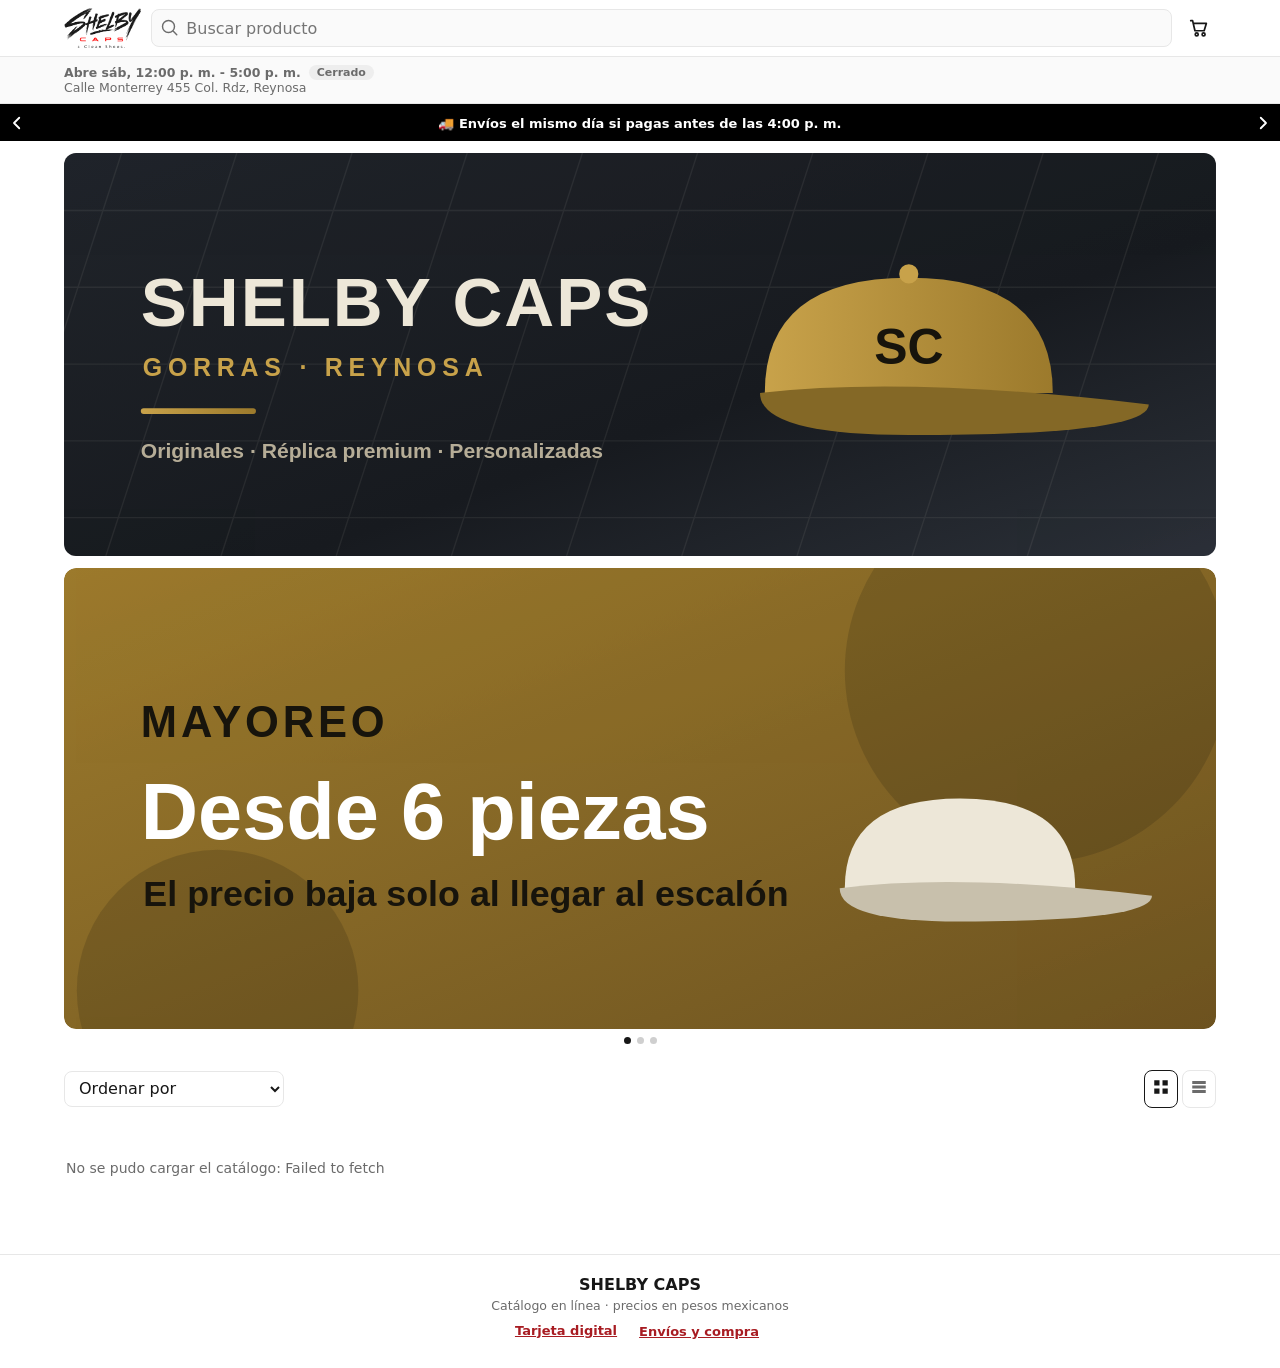
<file: web-catalogo/index.html>
<!DOCTYPE html>
<html lang="es">
<head>
<meta charset="utf-8" />
<meta name="viewport" content="width=device-width, initial-scale=1, viewport-fit=cover" />
<title>SHELBY CAPS | Catálogo Online</title>
<meta name="description" content="Catálogo en línea de SHELBY CAPS. Gorras originales, réplica premium y personalizadas." />
<link rel="stylesheet" href="styles.css" />
</head>
<body>

<!-- Barra superior: marca, buscador y carrito. Fija, como en el original. -->
<header class="topbar">
  <div class="topbar-in">
    <a class="brand" href="#" id="brandHome" aria-label="SHELBY CAPS">
      <img class="brand-img" src="img/logo.png" alt="SHELBY CAPS" />
      <span class="brand-name" id="shopName" hidden></span>
    </a>
    <div class="search">
      <svg viewBox="0 0 24 24" aria-hidden="true"><path d="M10 18a8 8 0 1 1 0-16 8 8 0 0 1 0 16Zm11 3-5.2-5.2" /></svg>
      <input id="search" type="search" placeholder="Buscar producto" aria-label="Buscar producto" />
    </div>
    <button class="cart-btn" id="cartBtn" aria-label="Ver carrito">
      <svg viewBox="0 0 24 24" aria-hidden="true"><path d="M3 4h2l2.6 11h10L20 7H6" /><circle cx="9.5" cy="19" r="1.6" /><circle cx="17" cy="19" r="1.6" /></svg>
      <span class="cart-count" id="cartCount" hidden>0</span>
    </button>
  </div>
</header>

<!-- Datos de la tienda: horario (con estado abierto/cerrado) y dirección. -->
<section class="shopbar" id="shopbar">
  <div class="shopbar-in">
    <p class="hours">
      <span id="hoursText">Abre mar, 11:00 a. m. - 7:00 p. m.</span>
      <span class="badge" id="openBadge">Cerrado</span>
    </p>
    <p class="addr" id="address">Calle Monterrey 455 Col. Rdz, Reynosa</p>
  </div>
</section>

<!-- Tira de anuncios: textos + imágenes pequeñas que rotan (config.js → TICKER). -->
<section class="ticker" id="ticker" hidden aria-label="Anuncios">
  <button class="tk-arrow" id="tkPrev" aria-label="Anterior">
    <svg viewBox="0 0 24 24" aria-hidden="true"><path d="M15 19 8 12l7-7"/></svg>
  </button>
  <div class="tk-view"><div class="tk-item" id="tkItem"></div></div>
  <button class="tk-arrow" id="tkNext" aria-label="Siguiente">
    <svg viewBox="0 0 24 24" aria-hidden="true"><path d="m9 5 7 7-7 7"/></svg>
  </button>
</section>

<!-- Portada de la tienda -->
<figure class="cover" id="cover" hidden></figure>

<!-- Banners promocionales (rotan solos). No son productos. -->
<section class="banners" id="banners" hidden aria-label="Promociones">
  <div class="btrack" id="btrack"></div>
  <div class="dots" id="bdots"></div>
</section>

<!-- Filtros: categorías, orden y vista. -->
<nav class="chips" id="chips" aria-label="Categorías"></nav>

<div class="toolbar">
  <label class="sort">
    <select id="sort" aria-label="Ordenar por">
      <option value="none">Ordenar por</option>
      <option value="price-asc">Menor precio</option>
      <option value="price-desc">Mayor precio</option>
      <option value="name-asc">Nombre A-Z</option>
      <option value="name-desc">Nombre Z-A</option>
    </select>
  </label>
  <div class="views" role="group" aria-label="Vista">
    <button id="viewGrid" class="view on" aria-label="Ver en cuadrícula">
      <svg viewBox="0 0 24 24" aria-hidden="true"><rect x="3" y="3" width="7" height="7"/><rect x="14" y="3" width="7" height="7"/><rect x="3" y="14" width="7" height="7"/><rect x="14" y="14" width="7" height="7"/></svg>
    </button>
    <button id="viewList" class="view" aria-label="Ver en lista">
      <svg viewBox="0 0 24 24" aria-hidden="true"><rect x="3" y="4" width="18" height="4"/><rect x="3" y="10" width="18" height="4"/><rect x="3" y="16" width="18" height="4"/></svg>
    </button>
  </div>
</div>

<main>
  <p class="state" id="state">Cargando catálogo…</p>
  <section class="grid" id="grid" aria-label="Lista de productos"></section>
</main>

<footer class="foot">
  <p id="footName">SHELBY CAPS</p>
  <p class="muted">Catálogo en línea · precios en pesos mexicanos</p>
  <div class="footlinks">
    <a class="footlink" href="tarjeta/">Tarjeta digital</a>
    <button type="button" class="footlink" id="footShipping" hidden>Envíos y compra</button>
  </div>
</footer>

<!-- Ficha de producto (galería + agregar). -->
<div class="sheet" id="detail" hidden role="dialog" aria-modal="true" aria-labelledby="dName">
  <div class="sheet-card">
    <header class="sheet-head">
      <button class="icon" id="dBack" aria-label="Volver a la lista de productos">
        <svg viewBox="0 0 24 24" aria-hidden="true"><path d="M15 19 8 12l7-7"/></svg>
      </button>
      <h2 id="dName"></h2>
      <button class="icon" id="dCart" aria-label="Ver carrito">
        <svg viewBox="0 0 24 24" aria-hidden="true"><path d="M3 4h2l2.6 11h10L20 7H6"/><circle cx="9.5" cy="19" r="1.6"/><circle cx="17" cy="19" r="1.6"/></svg>
      </button>
    </header>
    <div class="sheet-body">
      <!-- Galería: se desliza con el dedo; los puntos indican la foto actual. -->
      <div class="gallery" aria-label="Galería de imágenes del producto">
        <div class="strip" id="dStrip"></div>
        <div class="dots" id="dDots"></div>
      </div>
      <div class="dinfo">
        <p class="ddesc" id="dDesc"></p>
        <p class="dprice" id="dPrice"></p>
        <div id="dVariants" class="variants"></div>
        <p class="tiers" id="dTiers" hidden></p>
      </div>
    </div>
    <footer class="sheet-foot">
      <div class="qty">
        <button id="dMinus" aria-label="Quitar uno">−</button>
        <input id="dQty" value="1" inputmode="numeric" aria-label="Cantidad" />
        <button id="dPlus" aria-label="Agregar uno">+</button>
      </div>
      <button class="add" id="dAdd"><span>Agregar</span><b id="dAddTotal"></b></button>
    </footer>
  </div>
</div>

<!-- Carrito -->
<div class="sheet" id="cartSheet" hidden role="dialog" aria-modal="true" aria-labelledby="cartTitle">
  <div class="sheet-card">
    <header class="sheet-head">
      <button class="icon" id="cBack" aria-label="Cerrar carrito">
        <svg viewBox="0 0 24 24" aria-hidden="true"><path d="M15 19 8 12l7-7"/></svg>
      </button>
      <h2 id="cartTitle">Tu pedido</h2>
      <span style="width:40px"></span>
    </header>
    <div class="sheet-body" id="cartBody"></div>
    <footer class="sheet-foot col">
      <div class="totals" id="cartTotals"></div>
      <button class="add wide" id="checkout">Hacer pedido</button>
    </footer>
  </div>
</div>

<!-- Datos de contacto y forma de entrega -->
<div class="sheet" id="checkoutSheet" hidden role="dialog" aria-modal="true" aria-labelledby="coTitle">
  <div class="sheet-card">
    <header class="sheet-head">
      <button class="icon" id="coBack" aria-label="Volver al carrito">
        <svg viewBox="0 0 24 24" aria-hidden="true"><path d="M15 19 8 12l7-7"/></svg>
      </button>
      <h2 id="coTitle">Datos de contacto</h2>
      <span style="width:40px"></span>
    </header>
    <div class="sheet-body">
      <div class="form">
        <p class="flabel">Selecciona cómo quieres recibir tu pedido</p>
        <label class="opt" id="optPickup">
          <span class="oicon" aria-hidden="true">
            <svg viewBox="0 0 24 24"><path d="M6 8h12l1 12H5L6 8Z"/><path d="M9 8V6a3 3 0 0 1 6 0v2"/></svg>
          </span>
          <span class="otext">Recoger en tienda</span>
          <input type="radio" name="entrega" value="pickup" checked />
          <span class="dot-radio" aria-hidden="true"></span>
        </label>
        <label class="opt" id="optDelivery">
          <span class="oicon" aria-hidden="true">
            <svg viewBox="0 0 24 24"><path d="M3 7h11v8H3zM14 10h4l3 3v2h-7z"/><circle cx="7" cy="17.5" r="1.6"/><circle cx="17.5" cy="17.5" r="1.6"/></svg>
          </span>
          <span class="otext">Envío a Domicilio</span>
          <input type="radio" name="entrega" value="delivery" />
          <span class="dot-radio" aria-hidden="true"></span>
        </label>

        <button type="button" class="shiplink" id="coShipping" hidden>
          <svg viewBox="0 0 24 24" aria-hidden="true"><path d="M3 7h11v8H3zM14 10h4l3 3v2h-7z"/><circle cx="7" cy="17.5" r="1.6"/><circle cx="17.5" cy="17.5" r="1.6"/></svg>
          <span>Ver información de envíos y compra</span>
          <svg class="chev" viewBox="0 0 24 24" aria-hidden="true"><path d="m9 5 7 7-7 7"/></svg>
        </button>

        <label class="flabel" for="coFirst">Nombres <b>*</b></label>
        <input id="coFirst" autocomplete="given-name" />
        <p class="ferr" id="errFirst" hidden>Este campo es requerido</p>

        <label class="flabel" for="coLast">Apellidos <b>*</b></label>
        <input id="coLast" autocomplete="family-name" />
        <p class="ferr" id="errLast" hidden>Este campo es requerido</p>

        <label class="flabel" for="coPhone">Teléfono <b>*</b></label>
        <input id="coPhone" inputmode="tel" autocomplete="tel" placeholder="10 dígitos" />
        <p class="ferr" id="errPhone" hidden>El número de celular no es válido</p>

        <label class="flabel" for="coZip">Código postal <b>*</b></label>
        <input id="coZip" inputmode="numeric" autocomplete="postal-code" placeholder="5 dígitos" maxlength="5" />
        <p class="ferr" id="errZip" hidden>El código postal debe tener 5 dígitos</p>

        <div id="addrBox" hidden>
          <label class="flabel" for="coStreet">Calle y número exterior e interior <b>*</b></label>
          <input id="coStreet" autocomplete="street-address" placeholder="Ej. Av. Hidalgo 123, int. 2" />
          <p class="ferr" id="errStreet" hidden>Este campo es requerido</p>

          <label class="flabel" for="coColonia">Colonia <b>*</b></label>
          <input id="coColonia" placeholder="Escribe tu colonia" />
          <p class="ferr" id="errColonia" hidden>Este campo es requerido</p>

          <label class="flabel" for="coCity">Ciudad / Delegación / Municipio <b>*</b></label>
          <input id="coCity" autocomplete="address-level2" placeholder="Ej. Reynosa" />
          <p class="ferr" id="errCity" hidden>Este campo es requerido</p>

          <label class="flabel" for="coState">Estado</label>
          <select id="coState" class="fselect">
            <option>Aguascalientes</option><option>Baja California</option>
            <option>Baja California Sur</option><option>Campeche</option>
            <option>Chiapas</option><option>Chihuahua</option>
            <option>Ciudad de México</option><option>Coahuila</option>
            <option>Colima</option><option>Durango</option>
            <option>Estado de México</option><option>Guanajuato</option>
            <option>Guerrero</option><option>Hidalgo</option>
            <option>Jalisco</option><option>Michoacán</option>
            <option>Morelos</option><option>Nayarit</option>
            <option>Nuevo León</option><option>Oaxaca</option>
            <option>Puebla</option><option>Querétaro</option>
            <option>Quintana Roo</option><option>San Luis Potosí</option>
            <option>Sinaloa</option><option>Sonora</option>
            <option>Tabasco</option><option selected>Tamaulipas</option>
            <option>Tlaxcala</option><option>Veracruz</option>
            <option>Yucatán</option><option>Zacatecas</option>
          </select>
        </div>

        <label class="flabel" for="coCoupon">Cupón de descuento</label>
        <div class="coupon-row">
          <input id="coCoupon" autocapitalize="characters" placeholder="Escribe tu código" />
          <button type="button" class="coupon-apply" id="coCouponBtn">Aplicar</button>
        </div>
        <p class="coupon-msg" id="coCouponMsg" hidden></p>

        <label class="flabel" for="coNotes">Comentarios de la orden</label>
        <textarea id="coNotes" rows="3"></textarea>

        <p class="ship-fee" id="coShipNote" hidden></p>
      </div>
    </div>
    <footer class="sheet-foot">
      <button class="add wide" id="coSend">
        <span id="coCount"></span><span>Hacer pedido</span><b id="coTotal"></b>
      </button>
    </footer>
  </div>
</div>

<!-- Cómo quiere pagar -->
<div class="sheet" id="paySheet" hidden role="dialog" aria-modal="true" aria-labelledby="payTitle">
  <div class="sheet-card">
    <header class="sheet-head">
      <button class="icon" id="payBack" aria-label="Volver">
        <svg viewBox="0 0 24 24" aria-hidden="true"><path d="M15 19 8 12l7-7"/></svg>
      </button>
      <h2 id="payTitle">Realiza tu pedido</h2>
      <span style="width:40px"></span>
    </header>
    <div class="sheet-body">
      <div class="form">
        <button class="payopt" id="payWa">
          <span class="oicon wa" aria-hidden="true">
            <svg viewBox="0 0 24 24"><path d="M20 12a8 8 0 1 1-3.2-6.4"/><path d="M8.5 9.5c0 4 2 6 6 6l1.5-1.5-2-1.5-1 1c-1 -.5-1.8-1.3-2.3-2.3l1-1L10 8 8.5 9.5Z"/></svg>
          </span>
          <span class="otext">Ir a WhatsApp</span>
          <svg class="chev" viewBox="0 0 24 24" aria-hidden="true"><path d="m9 5 7 7-7 7"/></svg>
        </button>
        <button class="payopt" id="payMp" disabled>
          <span class="oicon" aria-hidden="true">
            <svg viewBox="0 0 24 24"><rect x="2" y="5" width="20" height="14" rx="2"/><path d="M2 10h20"/></svg>
          </span>
          <span class="otext">Pagar con tarjeta<small>Disponible próximamente</small></span>
        </button>
      </div>
    </div>
  </div>
</div>

<!-- Pago con tarjeta dentro de la tienda (Mercado Pago Payment Brick). -->
<div class="sheet" id="mpSheet" hidden role="dialog" aria-modal="true" aria-labelledby="mpTitle">
  <div class="sheet-card">
    <header class="sheet-head">
      <button class="icon" id="mpBack" aria-label="Volver">
        <svg viewBox="0 0 24 24" aria-hidden="true"><path d="M15 19 8 12l7-7"/></svg>
      </button>
      <h2 id="mpTitle">Pagar con tarjeta</h2>
      <span style="width:40px"></span>
    </header>
    <div class="sheet-body">
      <div class="form">
        <p class="flabel">Total a pagar: <b id="mpAmount"></b></p>
        <div id="mpBrick"></div>
      </div>
    </div>
  </div>
</div>

<!-- Confirmación de compra: se muestra tras un pago aprobado (o en revisión). -->
<div class="sheet" id="doneSheet" hidden role="dialog" aria-modal="true" aria-labelledby="doneTitle">
  <div class="sheet-card">
    <div class="sheet-body">
      <div class="done">
        <div class="done-check" id="doneIcon" aria-hidden="true">
          <svg viewBox="0 0 24 24"><path d="M20 6 9 17l-5-5"/></svg>
        </div>
        <h2 id="doneTitle">¡Compra confirmada!</h2>
        <p class="done-msg" id="doneMsg">
          Gracias por tu compra. Nos pondremos en contacto contigo para coordinar
          la entrega de tu pedido.
        </p>
        <div class="done-info">
          <div class="done-row"><span>N.º de pedido</span><b id="doneRef">—</b></div>
          <div class="done-row"><span>Total pagado</span><b id="doneTotal">—</b></div>
        </div>
        <button class="add wide" id="doneWa">
          <svg viewBox="0 0 24 24" width="18" height="18" fill="none" stroke="currentColor" stroke-width="2"><path d="M20 12a8 8 0 1 1-3.2-6.4"/><path d="M8.5 9.5c0 4 2 6 6 6l1.5-1.5-2-1.5-1 1c-1 -.5-1.8-1.3-2.3-2.3l1-1L10 8 8.5 9.5Z"/></svg>
          Enviar mi comprobante por WhatsApp
        </button>
        <button class="ghostbtn wide" id="doneClose">Seguir comprando</button>
      </div>
    </div>
  </div>
</div>

<!-- Envíos y compra: preguntas frecuentes, sin producto de por medio. -->
<div class="sheet" id="shippingSheet" hidden role="dialog" aria-modal="true" aria-labelledby="shipTitle">
  <div class="sheet-card">
    <header class="sheet-head">
      <button class="icon" id="shipBack" aria-label="Volver">
        <svg viewBox="0 0 24 24" aria-hidden="true"><path d="M15 19 8 12l7-7"/></svg>
      </button>
      <h2 id="shipTitle">Envíos y compra</h2>
      <span style="width:40px"></span>
    </header>
    <div class="sheet-body">
      <div class="form" id="shipBody"></div>
    </div>
  </div>
</div>

<script src="https://sdk.mercadopago.com/js/v2"></script>
<!-- Huella del dispositivo para el antifraude de MP: define
     window.MP_DEVICE_SESSION_ID, que se manda al crear el pago (reduce los
     rechazos por "riesgo alto" en el checkout transparente). -->
<script src="https://www.mercadopago.com/v2/security.js" view="home"></script>
<script src="config.js"></script>
<script src="app.js"></script>
</body>
</html>
</file>
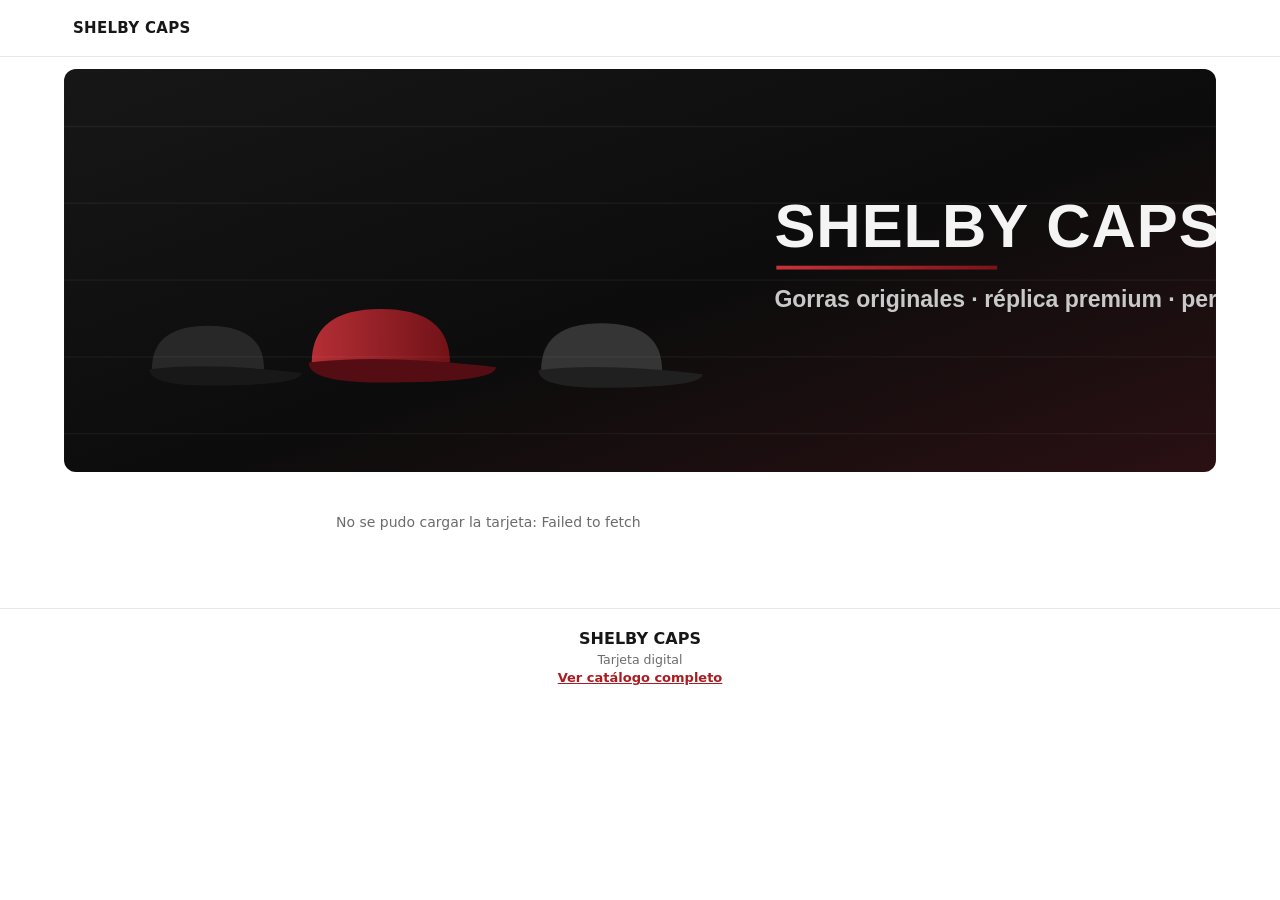
<file: web-catalogo/tarjeta/index.html>
<!DOCTYPE html>
<html lang="es">
<head>
<meta charset="utf-8" />
<meta name="viewport" content="width=device-width, initial-scale=1, viewport-fit=cover" />
<title>SHELBY CAPS | Tarjeta digital</title>
<meta name="description" content="Tarjeta digital de SHELBY CAPS: redes, catálogo, envíos, formas de pago y promociones, todo en un enlace." />
<link rel="stylesheet" href="../styles.css" />
<link rel="stylesheet" href="styles.css" />
</head>
<body>

<!-- Misma barra de marca que el catálogo, pero sin buscador ni carrito: esta
     página no vende, es la tarjeta de presentación. -->
<header class="topbar">
  <div class="topbar-in">
    <a class="brand" href="../">
      <span class="brand-logo" aria-hidden="true"></span>
      <span class="brand-name" id="shopName">SHELBY CAPS</span>
    </a>
  </div>
</header>

<!-- Portada propia de la tarjeta. Por omisión es la ilustración de la marca
     (img/portada.svg); el dueño la reemplaza desde el POS (Admin → Tarjeta
     digital) y `app.js` cambia el `src` a la imagen publicada. -->
<figure class="cover">
  <img id="coverImg" src="img/portada.svg" alt="SHELBY CAPS" />
</figure>

<!-- Carrusel propio de la tarjeta: sus imágenes se suben en Admin → Tarjeta
     digital y viajan en el JSON de `business_card`, ya NO son los anuncios de
     la tienda. -->
<section class="banners" id="banners" hidden aria-label="Promociones">
  <div class="btrack" id="btrack"></div>
  <div class="dots" id="bdots"></div>
</section>

<main id="main">
  <p class="state" id="state">Cargando…</p>
</main>

<footer class="foot">
  <p id="footName">SHELBY CAPS</p>
  <p class="muted">Tarjeta digital</p>
  <a class="footlink" href="../">Ver catálogo completo</a>
</footer>

<script src="../config.js"></script>
<script src="app.js"></script>
</body>
</html>
</file>
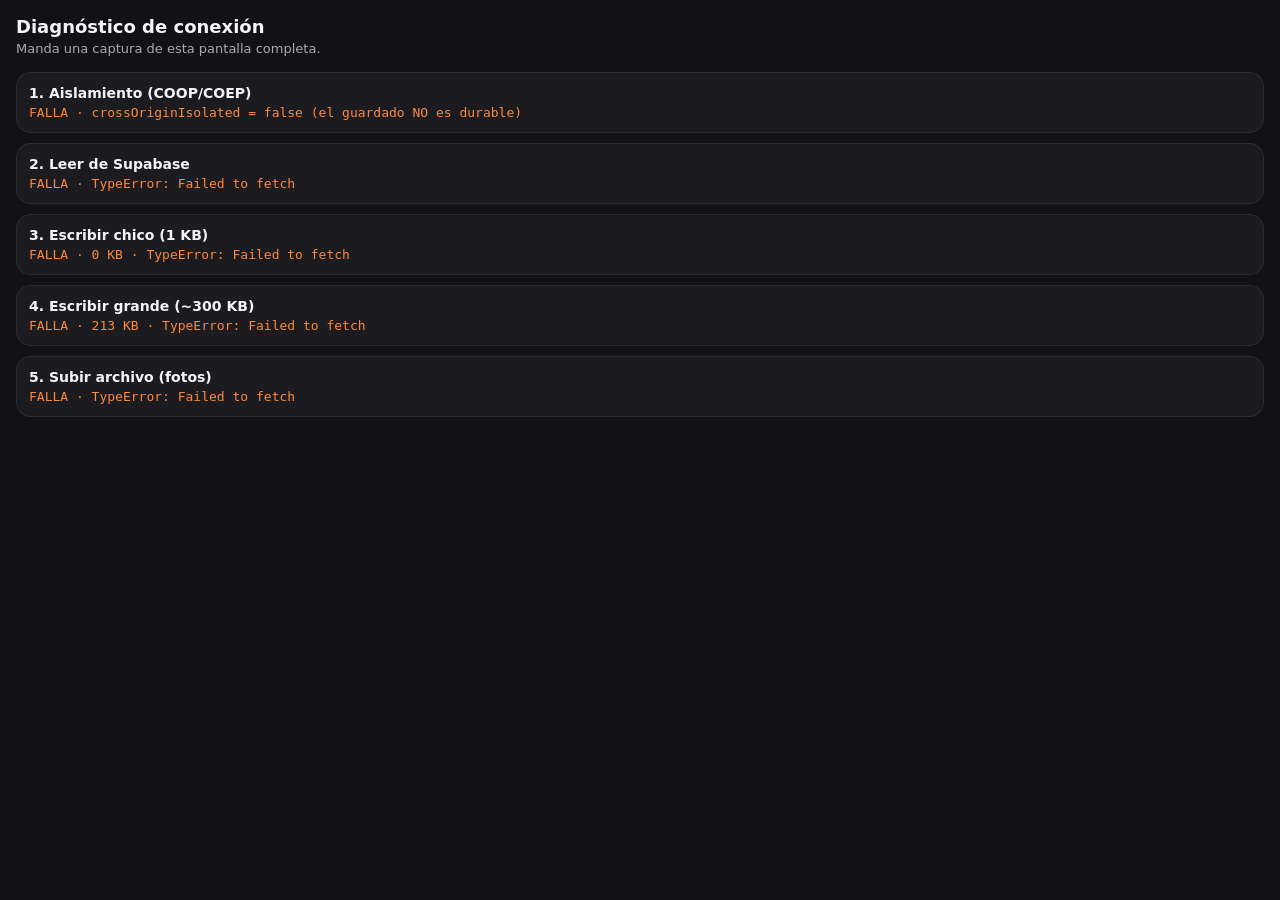
<file: web/diag.html>
<!DOCTYPE html>
<html lang="es">
<head>
<meta charset="UTF-8">
<meta name="viewport" content="width=device-width, initial-scale=1">
<title>Diagnóstico de conexión — SHELBY CAPS</title>
<!--
  Página de diagnóstico del POS web. Vive en el MISMO origen que el POS, así que
  hereda sus cabeceras COOP/COEP: lo que falle aquí falla igual en el POS.

  Existe porque el 20 ago 2026 la publicación de la tienda fallaba solo en el
  iPhone (Chrome) con "ClientException: Load failed" —la petición no salía— y
  desde una PC funcionaba. Sin poder abrir la consola de ese teléfono, esto es
  la forma de saber QUÉ falla: leer, escribir chico o escribir grande.

  No toca datos: la escritura usa un secreto inválido a propósito, así que la
  función de Supabase se detiene antes de tocar el catálogo.
-->
<style>
  body { font-family: -apple-system, system-ui, sans-serif; margin: 0; padding: 16px;
         background: #121215; color: #f4f4f7; }
  h1 { font-size: 18px; margin: 0 0 4px; }
  p.sub { color: #a9a9b4; font-size: 13px; margin: 0 0 16px; }
  .caso { background: #1b1b20; border: 1px solid #2b2b33; border-radius: 14px;
          padding: 12px; margin-bottom: 10px; }
  .titulo { font-weight: 800; font-size: 14px; margin-bottom: 4px; }
  .res { font-size: 13px; font-family: ui-monospace, monospace; word-break: break-word; }
  .ok { color: #4fbf87; }
  .mal { color: #ff8a3d; }
  .esperando { color: #a9a9b4; }
</style>
</head>
<body>
<h1>Diagnóstico de conexión</h1>
<p class="sub">Manda una captura de esta pantalla completa.</p>

<div class="caso"><div class="titulo">1. Aislamiento (COOP/COEP)</div><div class="res esperando" id="r1">…</div></div>
<div class="caso"><div class="titulo">2. Leer de Supabase</div><div class="res esperando" id="r2">…</div></div>
<div class="caso"><div class="titulo">3. Escribir chico (1 KB)</div><div class="res esperando" id="r3">…</div></div>
<div class="caso"><div class="titulo">4. Escribir grande (~300 KB)</div><div class="res esperando" id="r4">…</div></div>
<div class="caso"><div class="titulo">5. Subir archivo (fotos)</div><div class="res esperando" id="r5">…</div></div>

<script>
(function () {
  "use strict";
  var URL_BASE = "https://phyjseekbyitlntmjwwe.supabase.co";
  var ANON = "eyJhbGciOiJIUzI1NiIsInR5cCI6IkpXVCJ9.eyJpc3MiOiJzdXBhYmFzZSIsInJlZiI6InBoeWpzZWVrYnlpdGxudG1qd3dlIiwicm9sZSI6ImFub24iLCJpYXQiOjE3ODY0MDg4MzMsImV4cCI6MjEwMTk4NDgzM30.0xbMKEAN6cmzua3YPeHwOFx5rAapMcGHOk8LJrooY20";

  function pinta(id, ok, texto) {
    var el = document.getElementById(id);
    el.className = "res " + (ok ? "ok" : "mal");
    el.textContent = (ok ? "OK · " : "FALLA · ") + texto;
  }

  pinta("r1", crossOriginIsolated, "crossOriginIsolated = " + crossOriginIsolated +
        (crossOriginIsolated ? "" : " (el guardado NO es durable)"));

  function headers() {
    return { apikey: ANON, Authorization: "Bearer " + ANON, "Content-Type": "application/json" };
  }

  // 2. Lectura simple.
  fetch(URL_BASE + "/rest/v1/catalog_categories?select=name", { headers: headers() })
    .then(function (r) { return r.text().then(function (t) {
      pinta("r2", r.ok, "HTTP " + r.status + " " + t.slice(0, 60)); }); })
    .catch(function (e) { pinta("r2", false, String(e)); });

  // 3 y 4. Escritura por RPC con secreto INVÁLIDO: la función se detiene antes
  // de tocar nada, así que la respuesta esperada es el error del secreto.
  function rpc(id, relleno) {
    var cuerpo = { p_secret: "diagnostico-secreto-invalido", p_products: relleno,
                   p_variants: [], p_tiers: [], p_images: [], p_banners: [] };
    var texto = JSON.stringify(cuerpo);
    var kb = Math.round(texto.length / 1024);
    fetch(URL_BASE + "/rest/v1/rpc/publish_catalog",
          { method: "POST", headers: headers(), body: texto })
      .then(function (r) { return r.text().then(function (t) {
        var esperado = t.indexOf("secreto") >= 0;
        pinta(id, esperado, kb + " KB · HTTP " + r.status + " · " + t.slice(0, 70));
      }); })
      .catch(function (e) { pinta(id, false, kb + " KB · " + String(e)); });
  }

  rpc("r3", []);

  var gordo = [];
  for (var i = 0; i < 900; i++) {
    gordo.push({ id: i, name: "Gorra de prueba numero " + i, brand: "MARCA",
                 category: "ORIGINALES", description: "Descripcion larga para " +
                 "que el cuerpo de la peticion se parezca al catalogo real.",
                 base_price_cents: 70000, tax_rate_bps: 1600, active: true });
  }
  rpc("r4", gordo);

  // 5. Subida al bucket de fotos: es el otro camino que usa publicar.
  var bytes = new Uint8Array(2048);
  fetch(URL_BASE + "/storage/v1/object/catalog/diagnostico/prueba.bin",
        { method: "POST", headers: { apikey: ANON, Authorization: "Bearer " + ANON,
          "Content-Type": "application/octet-stream", "x-upsert": "true" },
          body: bytes })
    .then(function (r) { return r.text().then(function (t) {
      pinta("r5", r.ok, "HTTP " + r.status + " " + t.slice(0, 60)); }); })
    .catch(function (e) { pinta("r5", false, String(e)); });
})();
</script>
</body>
</html>
</file>
<file: web-catalogo/styles.css>
/* Tienda web de SHELBY CAPS. Calca el catálogo que el cliente ya usa en
 * Treinta: fondo blanco, tipografía Nunito Sans, foto cuadrada mandando y
 * cero adornos alrededor de la tarjeta. Phone-first: 2 columnas en celular.
 *
 * El acento es el vino de la marca (#a81c22), el mismo del POS. El fondo se
 * mantiene claro a propósito: un catálogo de venta se lee mejor con las fotos
 * sobre blanco, y así conserva el aire del catálogo que el cliente ya usaba. */

:root {
  --accent: #a81c22;          /* vino tirando a rojo, el de la marca */
  --on-accent: #fff;
  --ink: #171717;             /* texto principal */
  --muted: #6b6b6b;
  --line: #e7e7e7;
  --bg: #fff;
  --radius: 8px;
  --topbar-h: 56px;
  /* Silueta de gorra para el logo, embebida: sin archivos ni peticiones. */
  --cap-mask: url('data:image/svg+xml;utf8,<svg xmlns="http://www.w3.org/2000/svg" viewBox="0 0 24 24"><path d="M12 4c-4 0-7 2.9-7 6.6V13h11.2c.4 0 .8.1 1.1.3l3.4 1.6c.5.2.4 1-.2 1.1-1 .2-2.4.4-3.8.4H4.6c-.9 0-1.6-.7-1.6-1.6v-3.4C3 6.2 7 3 12 3s0 1 0 1z"/></svg>');
}

* { box-sizing: border-box; }

/* Cualquier `display` que pongamos aquí (grid, flex…) le gana al atributo
 * `hidden` del navegador, porque la hoja de autor pesa más que la del agente.
 * Sin esta regla, las hojas del carrito quedaban encima tapando la pantalla y
 * el contador del carrito mostraba "0" en vez de esconderse. */
[hidden] { display: none !important; }

html, body {
  margin: 0;
  background: var(--bg);
  color: var(--ink);
  font-family: "Nunito Sans", "Nunito", system-ui, -apple-system, "Segoe UI", Roboto, sans-serif;
  -webkit-text-size-adjust: 100%;
}

img { display: block; max-width: 100%; }
button { font: inherit; color: inherit; cursor: pointer; }
svg { width: 22px; height: 22px; fill: none; stroke: currentColor; stroke-width: 1.9; stroke-linecap: round; stroke-linejoin: round; }

/* ---------- Barra superior ---------- */
.topbar {
  position: sticky; top: 0; z-index: 30;
  background: var(--bg);
  border-bottom: 1px solid var(--line);
  padding-top: env(safe-area-inset-top);
}
.topbar-in {
  height: var(--topbar-h);
  display: flex; align-items: center; gap: 10px;
  max-width: 1180px; margin: 0 auto; padding: 0 14px;
}
.brand { display: flex; align-items: center; gap: 9px; text-decoration: none; color: inherit; flex: 0 0 auto; }
.brand-img { height: 40px; width: auto; display: block; }
.brand-name { font-weight: 800; letter-spacing: .3px; font-size: 15px; white-space: nowrap; }

.search { flex: 1 1 auto; position: relative; display: flex; align-items: center; min-width: 0; }
.search svg { position: absolute; left: 10px; width: 18px; height: 18px; color: var(--muted); pointer-events: none; }
.search input {
  width: 100%; height: 38px; padding: 0 12px 0 34px;
  border: 1px solid var(--line); border-radius: var(--radius);
  background: #fafafa; font: inherit; color: inherit; outline: none;
}
.search input:focus { border-color: var(--ink); background: #fff; }

.cart-btn { position: relative; background: none; border: 0; padding: 6px; display: grid; place-items: center; }
.cart-count {
  position: absolute; top: -2px; right: -2px; min-width: 18px; height: 18px;
  background: var(--accent); color: var(--on-accent);
  border-radius: 999px; font-size: 11px; font-weight: 800;
  display: grid; place-items: center; padding: 0 5px;
}

/* ---------- Barra de la tienda ---------- */
.shopbar { border-bottom: 1px solid var(--line); background: #fafafa; }
.shopbar-in { max-width: 1180px; margin: 0 auto; padding: 8px 14px; }
.shopbar p { margin: 0; font-size: 12.5px; color: var(--muted); }
.hours { display: flex; align-items: center; gap: 8px; font-weight: 700; color: var(--ink); }
.badge {
  font-size: 11px; font-weight: 800; padding: 1px 8px; border-radius: 999px;
  background: #eee; color: var(--muted);
}
.badge.open { background: #dff3e6; color: #1c6b3f; }
.addr { margin-top: 2px; }

/* ---------- Tira de anuncios (ticker) ---------- */
.ticker {
  display: flex; align-items: center; gap: 4px;
  border-bottom: 0; background: #000;
}
.tk-view { flex: 1 1 auto; overflow: hidden; text-align: center; padding: 9px 4px; }
.tk-item {
  display: inline-flex; align-items: center; gap: 8px;
  font-size: 13px; font-weight: 700; color: #fff;
  transition: opacity .22s ease; max-width: 100%;
}
.tk-item span { overflow: hidden; text-overflow: ellipsis; white-space: nowrap; }
.tk-item a { color: inherit; text-decoration: none; display: inline-flex; align-items: center; gap: 8px; }
.tk-item img { height: 20px; width: auto; max-width: 90px; object-fit: contain; vertical-align: middle; }
.tk-arrow {
  flex: 0 0 auto; width: 34px; height: 34px; border: 0; background: none;
  color: #fff; display: flex; align-items: center; justify-content: center; cursor: pointer;
}
.tk-arrow svg { width: 18px; height: 18px; fill: none; stroke: currentColor; stroke-width: 2.4; stroke-linecap: round; stroke-linejoin: round; }

/* ---------- Portada ---------- */
.cover { margin: 0; max-width: 1180px; margin: 0 auto; padding: 12px 14px 0; }
.cover img {
  width: 100%; border-radius: 12px; display: block;
  aspect-ratio: 1200 / 420; object-fit: cover; background: #eee;
}

/* ---------- Banners que rotan ---------- */
.banners { max-width: 1180px; margin: 0 auto; padding: 12px 14px 0; }
.btrack {
  display: flex; overflow-x: auto; scroll-snap-type: x mandatory;
  scrollbar-width: none; gap: 10px; border-radius: 12px;
}
.btrack::-webkit-scrollbar { display: none; }
.btrack a, .btrack span {
  flex: 0 0 100%; scroll-snap-align: center; border-radius: 12px; overflow: hidden;
  display: block;
}
.btrack img {
  width: 100%; display: block; aspect-ratio: 900 / 360; object-fit: cover;
  background: #eee;
}
.banners .dots { padding: 8px 0 0; }

/* ---------- Chips de categoría ---------- */
.chips {
  display: flex; gap: 8px; overflow-x: auto; scrollbar-width: none;
  padding: 12px 14px 4px; max-width: 1180px; margin: 0 auto;
}
.chips::-webkit-scrollbar { display: none; }
.chip {
  flex: 0 0 auto; border: 1px solid var(--line); background: #fff;
  border-radius: var(--radius); padding: 7px 14px; font-size: 13.5px; font-weight: 600;
  white-space: nowrap;
}
.chip[aria-pressed="true"] { background: var(--accent); color: var(--on-accent); border-color: var(--accent); font-weight: 800; }

/* ---------- Orden y vista ---------- */
.toolbar {
  display: flex; align-items: center; gap: 10px;
  max-width: 1180px; margin: 0 auto; padding: 10px 14px 4px;
}
.sort { flex: 1 1 auto; }
.sort select {
  width: 100%; max-width: 220px; height: 36px; padding: 0 10px;
  border: 1px solid var(--line); border-radius: var(--radius);
  background: #fff; font: inherit; color: inherit;
}
.views { display: flex; gap: 4px; }
.view { background: #fff; border: 1px solid var(--line); border-radius: var(--radius); padding: 7px; color: var(--muted); }
.view.on { color: var(--ink); border-color: var(--ink); }
.view svg { fill: currentColor; stroke: none; width: 18px; height: 18px; }

/* ---------- Rejilla de productos ---------- */
main { max-width: 1180px; margin: 0 auto; padding: 10px 14px 40px; }
.state { color: var(--muted); font-size: 14px; padding: 24px 2px; }
.grid { display: grid; grid-template-columns: repeat(2, 1fr); gap: 16px; }
@media (min-width: 620px) { .grid { grid-template-columns: repeat(3, 1fr); } }
@media (min-width: 900px) { .grid { grid-template-columns: repeat(4, 1fr); } }
@media (min-width: 1100px) { .grid { grid-template-columns: repeat(5, 1fr); } }

.card { display: flex; flex-direction: column; gap: 6px; min-width: 0; }
.card .thumb {
  width: 100%; aspect-ratio: 1 / 1; background: #f2f2f2; border-radius: var(--radius);
  overflow: hidden; position: relative;
}
.card .thumb img { width: 100%; height: 100%; object-fit: cover; }
.card h3 { margin: 2px 0 0; font-size: 15px; font-weight: 400; line-height: 1.25; }
.card .desc {
  margin: 0; font-size: 12.5px; color: var(--muted); line-height: 1.3;
  display: -webkit-box; -webkit-line-clamp: 2; -webkit-box-orient: vertical; overflow: hidden;
}
.card .price { margin: 0; font-size: 16px; font-weight: 800; }
.card .out { margin: 0; font-size: 13px; font-weight: 700; color: var(--muted); }
.card .addmini {
  margin-top: auto; height: 34px; border: 1px solid var(--ink); background: #fff;
  border-radius: var(--radius); font-size: 13.5px; font-weight: 800;
}
.card .addmini:active { background: var(--accent); border-color: var(--accent); }
.card.soldout .thumb img { filter: grayscale(1); opacity: .55; }

/* Oferta: precio anterior tachado + precio de oferta, badge y botones negros */
.card { position: relative; }
.was { color: var(--muted); text-decoration: line-through; font-weight: 700; }
.now { color: var(--accent); }
.card .price .was { font-size: 13.5px; margin-right: 4px; }
.offer-badge {
  position: absolute; top: 8px; right: 8px; z-index: 2;
  background: var(--accent); color: #fff; font-weight: 800; font-size: 12px;
  padding: 2px 8px; border-radius: 999px;
}
.cardacts { margin-top: auto; display: flex; flex-direction: column; gap: 6px; padding-top: 4px; }
.cbtn {
  width: 100%; min-height: 38px; border: 0; border-radius: var(--radius);
  background: #000; color: #fff; font-weight: 800; font-size: 13.5px; cursor: pointer;
  display: inline-flex; align-items: center; justify-content: center; gap: 6px; padding: 8px 10px;
}
.cbtn svg { width: 16px; height: 16px; fill: none; stroke: currentColor; stroke-width: 1.8; stroke-linejoin: round; stroke-linecap: round; }
.cbtn:active { opacity: .85; }

/* Stepper − N + para subir/bajar cantidad (vitrina y carrito) */
.qstep {
  display: flex; align-items: center; height: 34px; overflow: hidden;
  border: 1px solid var(--ink); border-radius: var(--radius); background: #fff;
}
.qstep button {
  width: 40px; height: 100%; border: 0; background: #fff; cursor: pointer;
  font-size: 20px; font-weight: 800; line-height: 1; color: var(--ink);
}
.qstep button:active { background: var(--accent); color: var(--on-accent); }
.qstep button:disabled { opacity: .3; cursor: default; background: #fff; color: var(--ink); }
.qstep .n { flex: 1 1 auto; text-align: center; font-weight: 800; font-size: 14px; min-width: 30px; }
.card .qstep { margin-top: auto; }        /* alinea abajo como el botón */
.qstep.sm { width: 116px; height: 30px; margin-top: 7px; }
.qstep.sm button { width: 36px; font-size: 17px; }

/* Vista en lista */
.grid.list { grid-template-columns: 1fr; gap: 12px; }
.grid.list .card { flex-direction: row; align-items: center; gap: 12px; }
.grid.list .thumb { width: 86px; flex: 0 0 86px; }
.grid.list .card > div { flex: 1 1 auto; min-width: 0; }
.grid.list .addmini { margin: 0; flex: 0 0 auto; padding: 0 12px; }
.grid.list .qstep { margin: 0; flex: 0 0 auto; width: 120px; }
.grid.list .cardacts { margin: 0; flex: 0 0 auto; width: 160px; }

/* ---------- Hojas (ficha y carrito) ---------- */
.sheet { position: fixed; inset: 0; z-index: 50; background: rgba(0,0,0,.35); display: grid; }
.sheet-card {
  background: #fff; display: flex; flex-direction: column;
  width: 100%; max-width: 560px; margin: auto auto 0; max-height: 100dvh;
  border-radius: 16px 16px 0 0; overflow: hidden;
}
@media (min-width: 620px) { .sheet-card { margin: auto; border-radius: 16px; max-height: 92dvh; } }
.sheet-head {
  display: flex; align-items: center; gap: 8px; padding: 10px 12px;
  border-bottom: 1px solid var(--line); flex: 0 0 auto;
}
.sheet-head h2 { flex: 1 1 auto; margin: 0; font-size: 15px; font-weight: 800; text-align: center; }
.icon { background: none; border: 0; padding: 8px; display: grid; place-items: center; border-radius: var(--radius); }
.sheet-body { overflow: auto; flex: 1 1 auto; }

.gallery { position: relative; background: #f2f2f2; }
.strip { display: flex; overflow-x: auto; scroll-snap-type: x mandatory; scrollbar-width: none; }
.strip::-webkit-scrollbar { display: none; }
.strip img { flex: 0 0 100%; aspect-ratio: 1 / 1; object-fit: cover; scroll-snap-align: center; }
.dots { display: flex; gap: 6px; justify-content: center; padding: 8px; }
.dot { width: 7px; height: 7px; border-radius: 50%; background: #cfcfcf; }
.dot.on { background: var(--ink); }

.dinfo { padding: 14px; }
.ddesc { margin: 0 0 8px; color: var(--muted); font-size: 14px; line-height: 1.4; }
.dprice { margin: 0; font-size: 26px; font-weight: 800; }
.tiers { margin: 10px 0 0; font-size: 13px; font-weight: 700; color: #1c6b3f; background: #dff3e6; padding: 8px 10px; border-radius: var(--radius); }
.variants { display: flex; flex-wrap: wrap; gap: 8px; margin-top: 12px; }
.vbtn { border: 1px solid var(--line); background: #fff; border-radius: var(--radius); padding: 8px 12px; font-size: 13px; font-weight: 700; }
.vbtn[aria-pressed="true"] { border-color: var(--ink); background: var(--accent); }
.vbtn:disabled { opacity: .4; text-decoration: line-through; cursor: not-allowed; }

.sheet-foot { display: flex; align-items: center; gap: 10px; padding: 12px; border-top: 1px solid var(--line); flex: 0 0 auto; padding-bottom: calc(12px + env(safe-area-inset-bottom)); }
.sheet-foot.col { flex-direction: column; align-items: stretch; }
.qty { display: flex; align-items: center; border: 1px solid var(--line); border-radius: var(--radius); overflow: hidden; }
.qty button { width: 38px; height: 44px; background: #fff; border: 0; font-size: 19px; font-weight: 800; }
.qty input { width: 42px; height: 44px; border: 0; text-align: center; font: inherit; font-weight: 800; outline: none; }
.add {
  flex: 1 1 auto; height: 46px; border: 0; border-radius: var(--radius);
  background: var(--accent); color: var(--on-accent); font-weight: 800; font-size: 15px;
  display: flex; align-items: center; justify-content: center; gap: 10px;
}
.add.wide { width: 100%; }
.add:disabled { background: #eee; color: var(--muted); }

/* ---------- Confirmación de compra ---------- */
.done { padding: 18px 6px 8px; text-align: center; display: flex;
  flex-direction: column; align-items: center; gap: 10px; }
.done-check {
  width: 72px; height: 72px; border-radius: 50%; background: #14a44d;
  display: flex; align-items: center; justify-content: center; margin-bottom: 4px;
}
.done-check svg { width: 40px; height: 40px; fill: none; stroke: #fff;
  stroke-width: 3; stroke-linecap: round; stroke-linejoin: round; }
.done h2 { margin: 0; font-size: 22px; }
.done-msg { margin: 0 4px; color: var(--muted); font-size: 14.5px; line-height: 1.45; }
.done-info { width: 100%; margin: 8px 0 4px; border: 1px solid var(--line);
  border-radius: var(--radius); overflow: hidden; }
.done-row { display: flex; justify-content: space-between; align-items: center;
  padding: 12px 14px; }
.done-row + .done-row { border-top: 1px solid var(--line); }
.done-row span { color: var(--muted); font-size: 14px; }
.done-row b { font-size: 15px; }
.ghostbtn {
  width: 100%; height: 46px; border: 1px solid var(--line); border-radius: var(--radius);
  background: var(--bg); color: var(--ink); font-weight: 800; font-size: 15px;
  margin-top: 8px;
}

/* ---------- Carrito ---------- */
.cline { display: flex; gap: 10px; align-items: center; padding: 12px 14px; border-bottom: 1px solid var(--line); }
.cline img { width: 54px; height: 54px; border-radius: var(--radius); object-fit: cover; background: #f2f2f2; }
.cline .cinfo { flex: 1 1 auto; min-width: 0; }
.cline .cname { font-size: 14px; font-weight: 700; margin: 0; }
.cline .cmeta { font-size: 12px; color: var(--muted); margin: 2px 0 0; }
.cline .cprice { font-weight: 800; }
.cline .cright { display: flex; flex-direction: column; align-items: flex-end; gap: 2px; flex: 0 0 auto; }
.totals { display: flex; flex-direction: column; gap: 4px; margin-bottom: 10px; }
.totals div { display: flex; justify-content: space-between; font-size: 14px; color: var(--muted); }
.totals div.grand { font-size: 20px; font-weight: 800; color: var(--ink); }
.empty { padding: 40px 20px; text-align: center; color: var(--muted); }

/* ---------- Datos de contacto / pago ---------- */
.form { padding: 14px; display: flex; flex-direction: column; gap: 6px; }
.flabel { margin: 10px 0 2px; font-size: 13.5px; font-weight: 700; }
.flabel b { color: #c0111f; }
.form input, .form textarea, .form .fselect {
  width: 100%; padding: 12px; font: inherit; color: inherit;
  border: 1px solid var(--line); border-radius: var(--radius); background: #fff;
  outline: none; resize: vertical;
}
.form .fselect { appearance: none; -webkit-appearance: none; }
.form input:focus, .form textarea:focus, .form .fselect:focus { border-color: var(--ink); }
.form input.bad, .form textarea.bad { border-color: #c0111f; }
.ferr { margin: 2px 0 0; font-size: 12.5px; color: #c0111f; }
.ship-fee { margin: 10px 0 0; font-size: 13.5px; font-weight: 700; color: var(--ink); }
.coupon-row { display: flex; gap: 8px; }
.coupon-row input { flex: 1 1 auto; }
.coupon-apply {
  flex: 0 0 auto; padding: 0 16px; border: 0; border-radius: var(--radius);
  background: var(--ink); color: #fff; font-weight: 800; font-size: 14px; cursor: pointer;
}
.coupon-msg { margin: 6px 0 0; font-size: 13px; font-weight: 700; color: var(--muted); }
.coupon-msg.ok { color: #14a44d; }
.coupon-msg.bad { color: #c0111f; }

/* Opción de entrega: toda la fila es tocable, como en el original. */
.opt {
  display: flex; align-items: center; gap: 12px; cursor: pointer;
  border: 1px solid var(--line); border-radius: 12px; padding: 14px; margin-top: 8px;
}
.opt:has(input:checked) { border-color: #1c8a4d; border-width: 2px; padding: 13px; }
.opt input { position: absolute; opacity: 0; pointer-events: none; }
.opt .otext { flex: 1 1 auto; font-weight: 700; font-size: 15px; }
.oicon { display: grid; place-items: center; color: var(--ink); }
.oicon svg { width: 26px; height: 26px; }
.dot-radio {
  width: 20px; height: 20px; border-radius: 50%; border: 2px solid #c9c9c9; flex: 0 0 auto;
}
.opt:has(input:checked) .dot-radio { border-color: #1c8a4d; border-width: 6px; }

.payopt {
  display: flex; align-items: center; gap: 12px; width: 100%; text-align: left;
  border: 1px solid var(--line); border-radius: 12px; padding: 16px 14px;
  background: #fff; margin-top: 10px;
}
.payopt:disabled { opacity: .55; cursor: not-allowed; }
.payopt .otext { flex: 1 1 auto; font-weight: 800; font-size: 16px; }
.payopt .otext small { display: block; font-weight: 600; font-size: 12px; color: var(--muted); }
.payopt .chev { width: 20px; height: 20px; color: var(--muted); }
.oicon.wa { color: #25d366; }

#coSend { justify-content: space-between; padding: 0 16px; }
#coSend span:first-child { font-size: 13px; opacity: .8; }

/* ---------- Envíos y compra ---------- */
/* Enlace dentro de "Datos de contacto": justo donde se elige domicilio o
 * recoger, que es la pregunta que más se relaciona con el envío. Se ve como
 * un link (sin caja propia) para no competir con las dos opciones de arriba,
 * que sí son la decisión que hay que tomar en esa pantalla. */
.shiplink {
  display: flex; align-items: center; gap: 10px; width: 100%; text-align: left;
  border: 0; background: none; padding: 10px 2px; margin-top: 4px; color: var(--accent);
}
.shiplink svg:first-child { width: 20px; height: 20px; }
.shiplink span { flex: 1 1 auto; font-weight: 700; font-size: 14px; }
.shiplink .chev { width: 18px; height: 18px; color: var(--muted); }

/* Enlace en el pie: la manera de encontrar esta información sin haber
 * llegado al checkout (alguien que solo quiere saber antes de comprar). */
/* Envuelve los enlaces del pie (tarjeta digital, envíos) en una fila que
 * centra y separa parejo, sea uno solo o los dos a la vez — "Envíos y
 * compra" arranca oculto hasta que hay algo que contar. */
.footlinks {
  display: flex; flex-wrap: wrap; justify-content: center; gap: 4px 16px;
  margin-top: 10px;
}
.footlink {
  display: inline-block; border: 0; background: none;
  color: var(--accent); font-weight: 700; font-size: 13px;
  text-decoration: underline; text-decoration-color: currentColor;
}

/* Aviso destacado ("¡Los envíos salen el mismo día...!"). Mismo tratamiento
 * de caja que `.tiers` (mayoreo) para que la tienda hable con un solo
 * lenguaje visual de "esto es importante", pero en el color de marca en vez
 * de verde: aquí no es una ganancia (precio), es una promesa de servicio.
 * Fondo blanco y borde de color en vez de `color-mix()` (fondo tintado),
 * porque `--accent` cambia por tienda vía `styles.css` y no todo navegador
 * en uso soporta `color-mix()`. */
.shipnotice {
  margin: 0 0 6px; font-size: 13.5px; font-weight: 800; color: var(--accent);
  background: #fff; border: 1.5px solid var(--accent);
  padding: 10px 12px; border-radius: var(--radius);
}

.faq-item { padding: 12px 0; border-bottom: 1px solid var(--line); }
.faq-item:last-child { border-bottom: 0; }
.faq-q { margin: 0 0 4px; font-weight: 800; font-size: 14.5px; }
.faq-a { margin: 0; font-size: 13.5px; color: var(--muted); line-height: 1.5; }

.foot { border-top: 1px solid var(--line); padding: 20px 14px calc(28px + env(safe-area-inset-bottom)); text-align: center; }
.foot p { margin: 0; font-weight: 800; }
.foot .muted { font-weight: 400; font-size: 12.5px; color: var(--muted); margin-top: 4px; }

.toast {
  position: fixed; left: 50%; bottom: 20px; transform: translateX(-50%);
  background: var(--ink); color: #fff; padding: 10px 16px; border-radius: 999px;
  font-size: 13.5px; font-weight: 700; z-index: 90;
}
</file>
<file: web-catalogo/tarjeta/styles.css>
/* Tarjeta digital de SHELBY CAPS. Hereda de ../styles.css (tokens de color,
 * reset, barra superior, carrusel de banners, pie de página): así el acento
 * y la tipografía nunca se desalinean entre el catálogo y la tarjeta — un
 * solo lugar donde vive `--accent`. Aquí solo van las reglas propias de las
 * secciones de esta página. */

main { max-width: 640px; margin: 0 auto; padding: 4px 14px 40px; }

/* ---------- Portada y banners: imagen completa, no recortada ----------
 * El catálogo (que comparte .cover/.btrack en ../styles.css) las recorta a
 * apaisado con `aspect-ratio` + `object-fit: cover`, para que todos los
 * banners queden del mismo alto. La tarjeta hace lo contrario: muestra la
 * imagen ENTERA, del alto que alcance en el ancho disponible — una imagen
 * vertical se ve completa y alta, sin recorte. Se pisan las reglas compartidas
 * solo en esta página; el catálogo no se toca. */
.cover img,
.btrack img {
  aspect-ratio: auto;
  height: auto;
  object-fit: fill; /* sin alto fijo el recorte `cover` heredado no aplica */
}

.card-section { padding: 22px 0; border-bottom: 1px solid var(--line); }
.card-section:last-child { border-bottom: 0; }
.card-section h2 {
  margin: 0 0 12px; font-size: 15px; font-weight: 800; letter-spacing: .2px;
}

/* Redes y ubicación: una fila tocable por red, ícono + nombre + flecha. */
.link-list { display: flex; flex-direction: column; gap: 8px; }
.link-row {
  display: flex; align-items: center; gap: 12px; padding: 12px 14px;
  border: 1px solid var(--line); border-radius: 12px; text-decoration: none;
  color: inherit; background: #fff;
}
.link-row svg { color: var(--accent); flex: 0 0 auto; }
.link-row span { flex: 1 1 auto; font-weight: 700; font-size: 14.5px; }
.link-row .chev { width: 18px; height: 18px; color: var(--muted); flex: 0 0 auto; }

/* Botón grande al catálogo: es la acción principal de la tarjeta. */
.catalog-btn {
  display: flex; align-items: center; justify-content: center; gap: 10px;
  width: 100%; padding: 16px; border-radius: 12px; text-decoration: none;
  background: var(--accent); color: var(--on-accent); font-weight: 800; font-size: 15.5px;
}

/* ---------- Dudas sobre envíos: acordeón nativo ---------- */
/* `<details>`/`<summary>` en vez de los `<div>` que usa el catálogo (que
 * comparte estas mismas clases): aquí se pisan las reglas para que abran y
 * cierren, sin tocar la hoja del catálogo. La flecha es propia — se apaga el
 * marcador nativo del navegador, que no se puede recolorear ni animar. */
.faq-item { padding: 14px 0; border-bottom: 1px solid var(--line); }
.faq-item:last-child { border-bottom: 0; }
.faq-item summary {
  margin: 0; font-weight: 800; font-size: 14.5px; cursor: pointer;
  list-style: none; display: flex; align-items: center; gap: 10px;
}
.faq-item summary::-webkit-details-marker { display: none; }
.faq-item summary::after {
  content: ""; margin-left: auto; width: 9px; height: 9px; flex: 0 0 auto;
  border-right: 2px solid var(--muted); border-bottom: 2px solid var(--muted);
  transform: rotate(45deg); transition: transform .15s ease;
}
.faq-item[open] summary::after { transform: rotate(-135deg); }
.faq-item .faq-a { margin: 10px 0 0; font-size: 13.5px; color: var(--muted); line-height: 1.5; }

/* ---------- Proceso de compra: diagrama, no lista suelta ---------- */
/* No es un rastreador de PEDIDO real (esta tarjeta es un enlace público sin
 * sesión de cliente — nadie sabe "en qué paso vas"). La línea solo comunica
 * que son pasos de un mismo proceso, uno after otro. */
.step-list { display: flex; flex-direction: column; gap: 6px; position: relative; }
.step-row { display: flex; align-items: flex-start; gap: 14px; padding: 6px 0; position: relative; }
.step-n {
  width: 30px; height: 30px; border-radius: 50%; background: var(--accent);
  color: var(--on-accent); font-weight: 800; font-size: 13.5px; flex: 0 0 auto;
  display: grid; place-items: center; position: relative; z-index: 1;
  box-shadow: 0 0 0 4px #fff;
}
/* El tramo de línea vive DEBAJO de cada círculo (menos el último): sumados
 * forman la columna completa sin depender de medir la altura del texto. */
.step-row:not(:last-child)::before {
  content: ""; position: absolute; left: 14px; top: 30px; bottom: -6px;
  width: 2px; background: var(--accent); opacity: .3;
}
.step-row p { margin: 5px 0 0; font-size: 14px; }

/* ---------- Formas de pago: como un estado de cuenta, no una lista plana ---------- */
.statement {
  border-radius: 14px; overflow: hidden; border: 1px solid var(--line);
  margin-bottom: 14px; box-shadow: 0 4px 16px rgba(0,0,0,.07); background: #fff;
}
.statement:last-child { margin-bottom: 0; }
.statement-head {
  display: flex; align-items: center; justify-content: space-between; gap: 10px;
  padding: 14px 16px; color: #fff; font-weight: 800; font-size: 15px;
}
.statement-bank .statement-head { background: linear-gradient(135deg, #232323, #000); }
.statement-oxxo .statement-head { background: linear-gradient(135deg, var(--accent), #5c0f14); }
.statement-kind {
  font-size: 10.5px; font-weight: 800; text-transform: uppercase; letter-spacing: .5px;
  opacity: .75;
}
.statement .pay-field { padding: 12px 16px; }
.statement .pay-field + .pay-field { border-top: 1px solid var(--line); }
.pay-field { display: flex; align-items: center; gap: 10px; }
.pay-field .pf-text { flex: 1 1 auto; min-width: 0; }
.pay-field .pf-label { margin: 0; font-size: 11.5px; color: var(--muted); text-transform: uppercase; letter-spacing: .4px; }
.pay-field .pf-value {
  margin: 2px 0 0; font-size: 14.5px; font-weight: 700; word-break: break-all;
}
.pay-field .pf-value.mono {
  font-family: ui-monospace, "SFMono-Regular", Menlo, monospace; letter-spacing: .5px;
}
.copy-btn {
  flex: 0 0 auto; width: 34px; height: 34px; border-radius: 8px; border: 0;
  background: #f2f2f2; display: grid; place-items: center; color: var(--ink);
}
.copy-btn svg { width: 17px; height: 17px; }
.copy-btn.done { background: #dff3e6; color: #1c6b3f; }

/* ---------- Paquetes y promociones: bloque en rojo, pedido a propósito ---------- */
.promo-section {
  background: var(--accent); border-radius: 16px; padding: 20px; border-bottom: 0;
  margin: 22px 0;
}
.promo-section h2 { color: #fff; }
.promo-list { display: flex; flex-direction: column; gap: 8px; }
.promo-row {
  display: flex; align-items: flex-start; gap: 10px; padding: 11px 12px;
  border-radius: 10px; font-size: 14px; font-weight: 700; color: #fff;
  background: rgba(255,255,255,.14); border: 1px solid rgba(255,255,255,.25);
}
.promo-row svg { color: #fff; flex: 0 0 auto; margin-top: 1px; }

/* Tarjeta de lealtad: foto (la real, o la de fábrica mientras no suban una)
 * + texto. */
.loyalty-photo {
  width: 100%; border-radius: 12px; display: block; margin-bottom: 12px;
  background: #f2f2f2;
}
.loyalty-text { margin: 0; font-size: 14px; }
</file>
